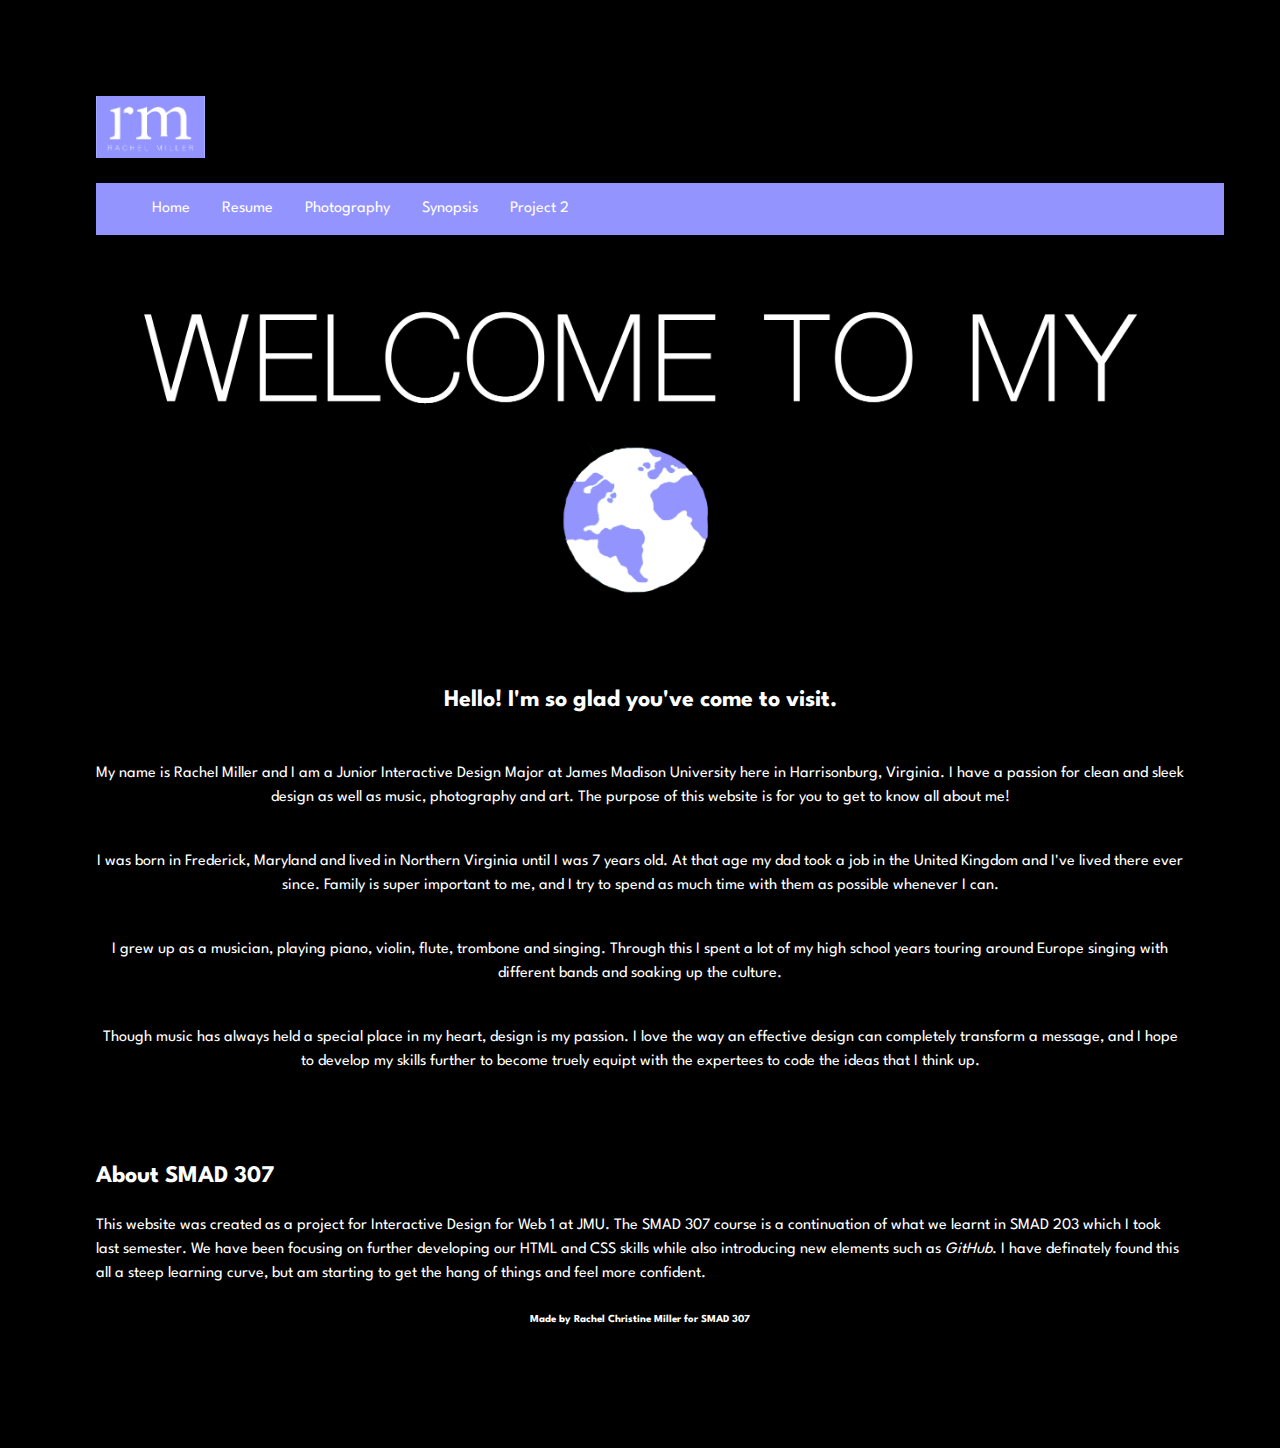
<file: index.html>
<!DOCTYPE html>
<html lang="en">
<head>
	<title>Rachel Christine Miller</title>
    <meta charset="utf-8">
     <link rel="stylesheet" href="style/style.css">
</head>
<body>
    <header>
        <img src="images/logo.jpg" alt="personal logo" style="max-width:10%; height: auto;">

    <nav>
        <ul class="navigation">
            <li><a href="index.html">Home</a></li>
        <li><a href="miller-resume.html">Resume</a></li>
            <li><a href="photography.html">Photography</a></li>
            <li><a href="synopsis.html">Synopsis</a></li>
            <li><a href="project-2/index.html">Project 2</a></li>
        </ul>
        </nav>
    </header>
    <main>
        <img src="../images/my_world.png" alt="welcome to my world" style="max-width: 100%; height: auto;">

        <h2 style="text-align: center;"> Hello! I'm so glad you've come to visit.</h2><br><p style="text-align: center;">My name is Rachel Miller and I am a Junior Interactive Design Major at James Madison University here in Harrisonburg, Virginia. I have a passion for clean and sleek design as well as music, photography and art. The purpose of this website is for you to get to know all about me!</p><br>
        <p style="text-align: center;">I was born in Frederick, Maryland and lived in Northern Virginia until I was 7 years old. At that age my dad took a job in the United Kingdom and I've lived there ever since. Family is super important to me, and I try to spend as much time with them as possible whenever I can.</p> <br><p style="text-align: center;">I grew up as a musician, playing piano, violin, flute, trombone and singing. Through this I spent a lot of my high school years touring around Europe singing with different bands and soaking up the culture.</p><br><p style="text-align: center;"> Though music has always held a special place in my heart, design is my passion. I love the way an effective design can completely transform a message, and I hope to develop my skills further to become truely equipt with the expertees to code the ideas that I think up. </p><br><br>

        <h2 style="text-align: left">About SMAD 307</h2>
        <p style="text-align: left">This website was created as a project for Interactive Design for Web 1 at JMU. The SMAD 307 course is a continuation of what we learnt in SMAD 203 which I took last semester. We have been focusing on further developing our HTML and CSS skills while also introducing new elements such as <em>GitHub</em>. I have definately found this all a steep learning curve, but am starting to get the hang of things and feel more confident.</p>

    </main>
    <footer style="text-align: center;">
        <h6>Made by Rachel Christine Miller for SMAD 307</h6></footer>
</body>
</html>
</file>
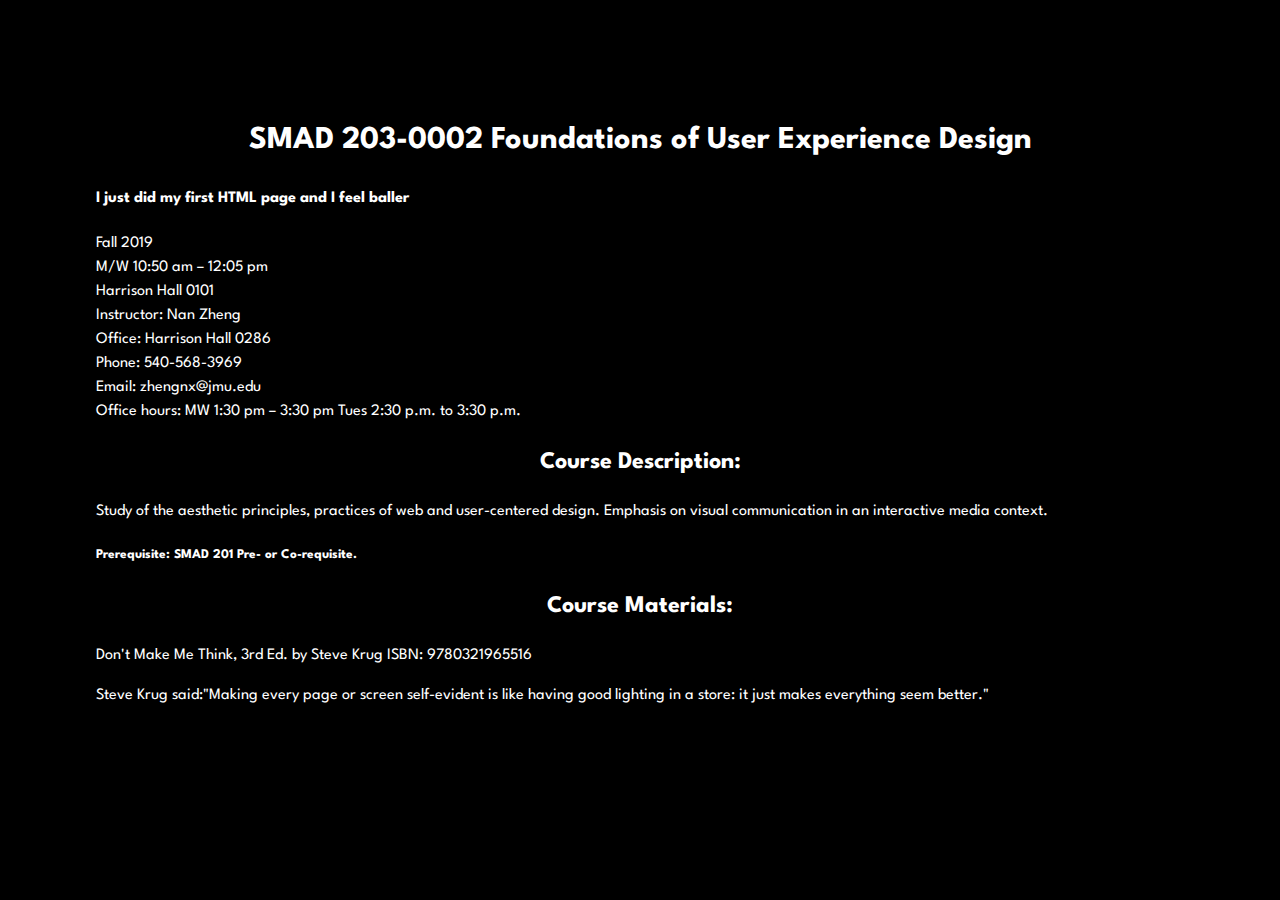
<file: first_website.html>
<!DOCTYPE html>
<html>
<head>
<title>Rachel's First Website</title>
    <link rel="stylesheet" href="style/style.css">
</head>
<body>
<h1>SMAD 203-0002 Foundations of User Experience Design</h1>
<p><h4>I just did my first HTML page and I feel baller</h4></p> 
Fall 2019<br>
M/W 10:50 am – 12:05 pm<br>
Harrison Hall 0101<br>

Instructor: Nan Zheng <br>
Office: Harrison Hall 0286 <br>
Phone: 540-568-3969<br>
Email: zhengnx@jmu.edu<br>
Office hours: MW 1:30 pm – 3:30 pm Tues 2:30 p.m. to 3:30 p.m.<br>


<h2>Course Description:</h2>
<p>Study of the aesthetic principles, practices of web and user-centered design. Emphasis on visual communication in an interactive media context.</p>

<h5>Prerequisite: SMAD 201 Pre- or Co-requisite.</h5>

<h2>Course Materials:</h2>
<p>Don't Make Me Think, 3rd Ed. by Steve Krug ISBN: 9780321965516</p>
<p>Steve Krug said:"Making every page or screen self-evident is like having good lighting in a store: it just makes everything seem better."</p>
</body>
</html>
</file>
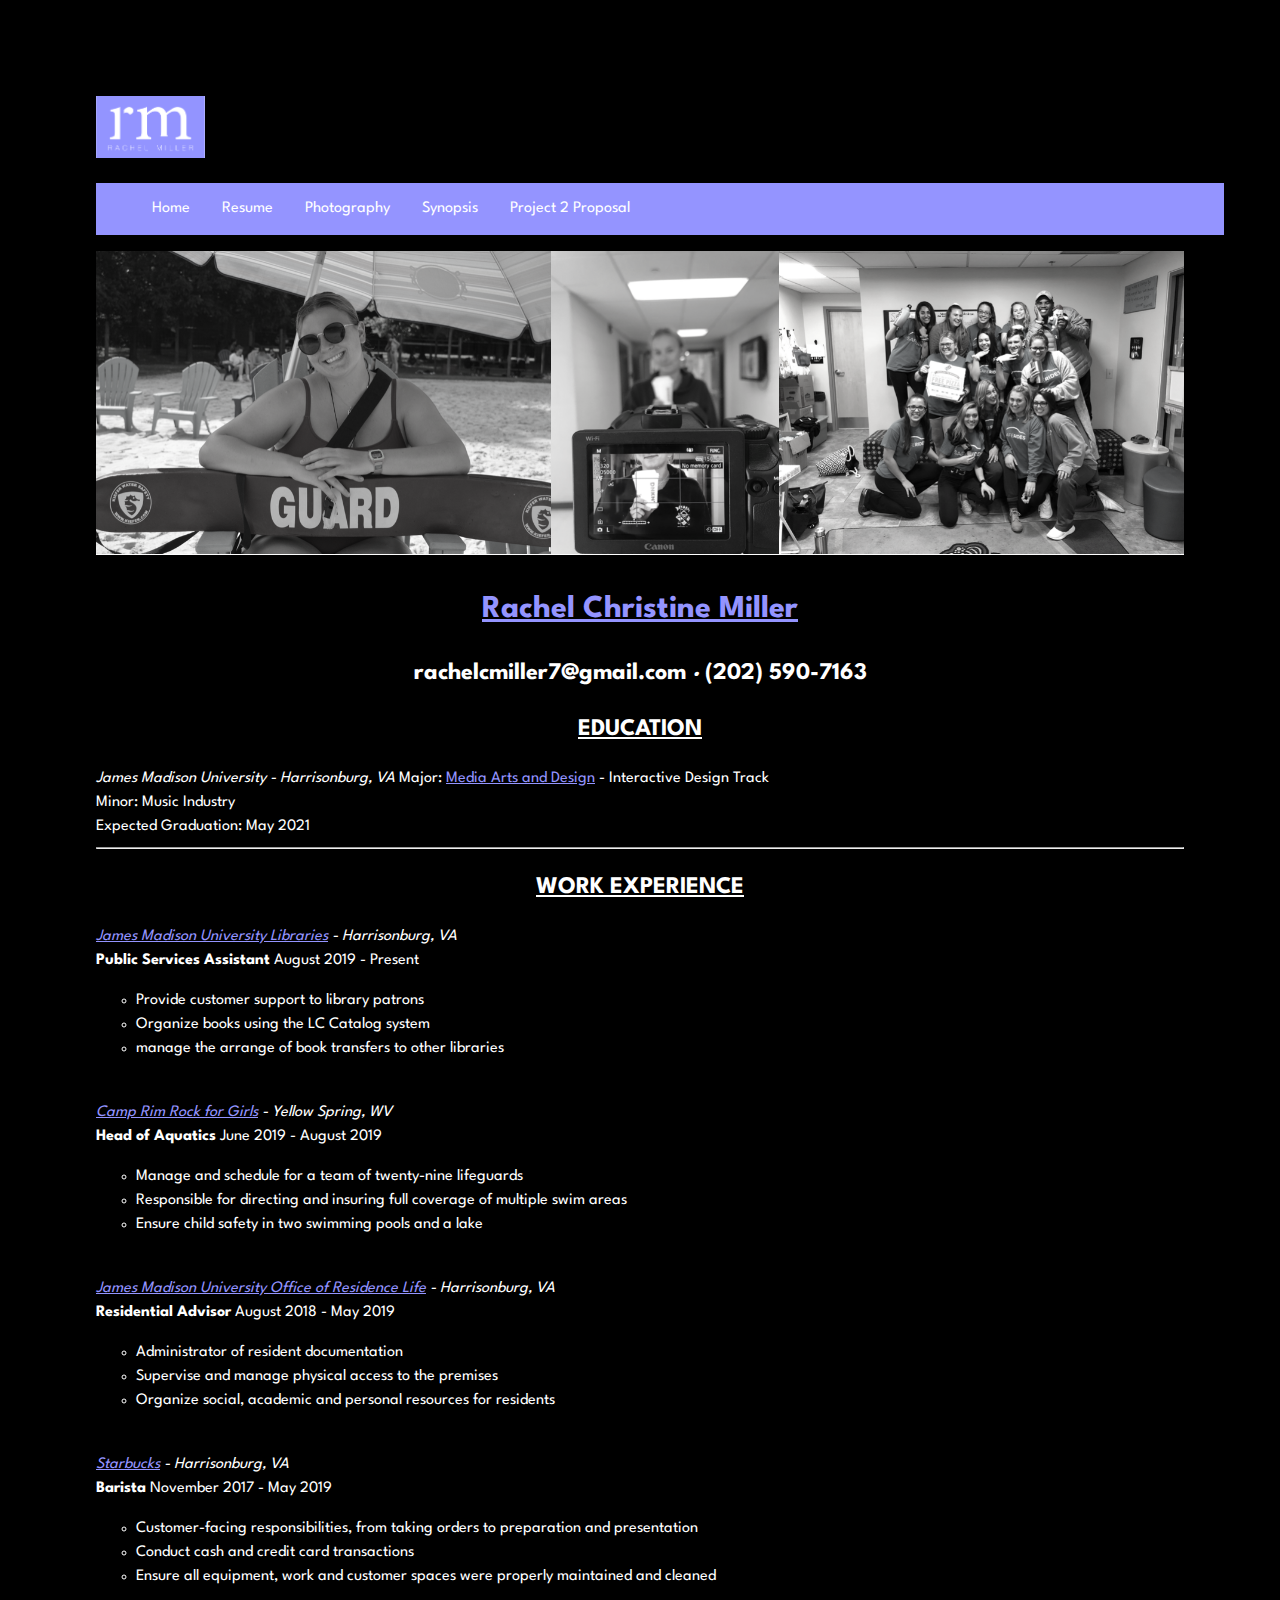
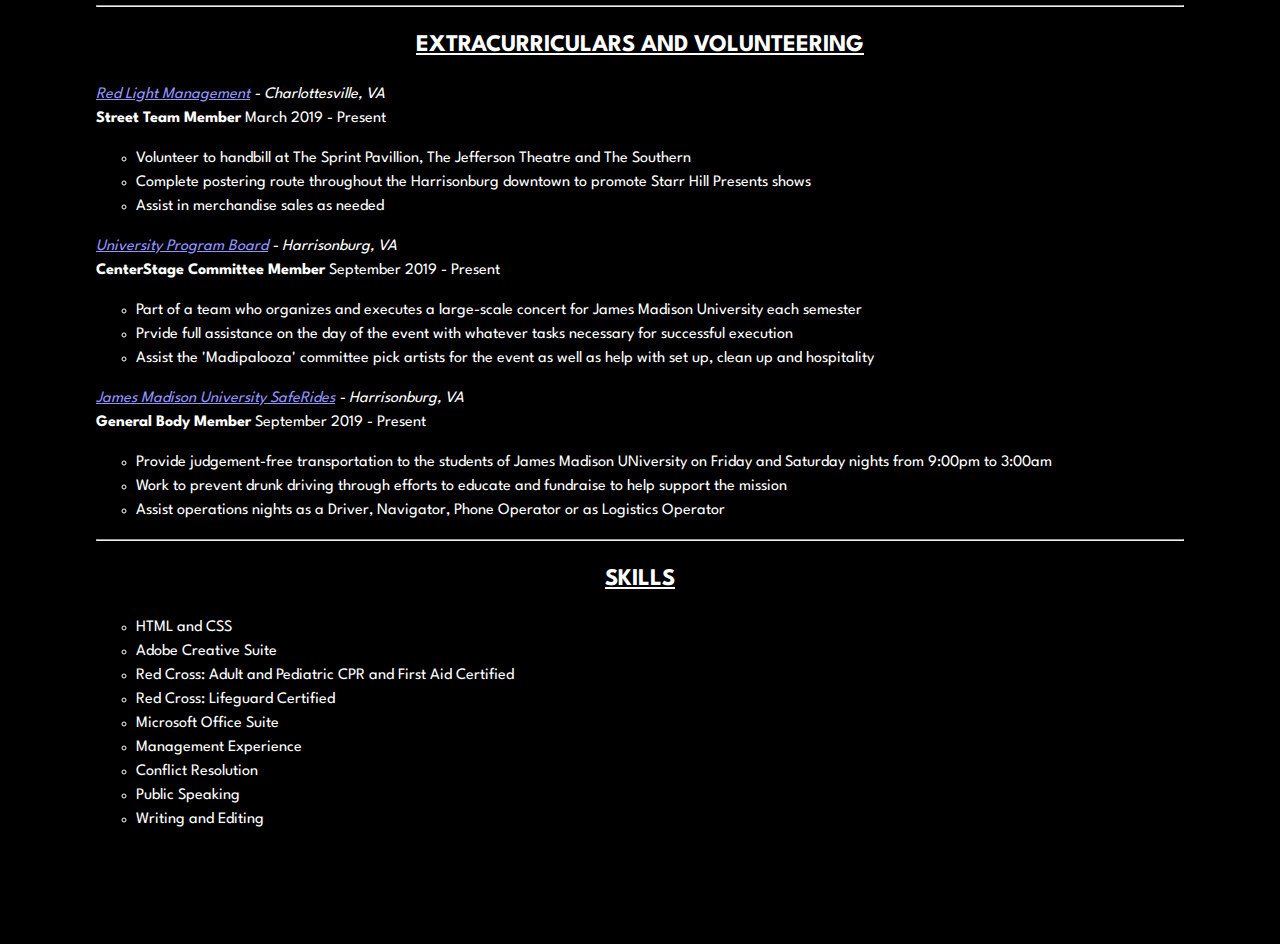
<file: miller-resume.html>
<!DOCTYPE html>
<html lang="en">

<head>
      <title> Rachel Christine Miller </title>
	<meta charset="utf-8">
    </head>
        <header> <img src="images/logo.jpg" alt="personal logo" style="max-width:10%; height: auto;">
      <nav>
         <ul class="navigation">
            <li><a href="index.html">Home</a></li>
        <li><a href="miller-resume.html">Resume</a></li>
            <li><a href="photography.html">Photography</a></li>
              <li><a href="synopsis.html">Synopsis</a></li>
             <li><a href="project2.html">Project 2 Proposal</a></li>
        </ul></nav></header>

    <link rel="stylesheet" href="style/style.css">
	<img src="images/resume.jpg" alt="what I've been up to" style="max-width: 100%; height: auto;-webkit-filter: grayscale(98%);">
    <h1><a href="https://rachelmillerdesign.wordpress.com" target="_blank">Rachel Christine Miller</a></h1>
    <h2>rachelcmiller7@gmail.com <em>·</em> (202) 590-7163</h2>

    <section id="education">
	<h2> <u>EDUCATION</u></h2>
	<em> James Madison University - Harrisonburg, VA</em> 
	Major: <a href="https://www.jmu.edu/smad/" target="_blank">Media Arts and Design</a> - Interactive Design Track <br> Minor: Music Industry <br> Expected Graduation: May 2021
    </section>
	<hr>
<section id="work-experience">
<h2> <u>WORK EXPERIENCE</u></h2>
    <em> <a href="https://www.lib.jmu.edu/" target="_blank">James Madison University Libraries</a> - Harrisonburg, VA</em> <br>
<b>Public Services Assistant</b> August 2019 - Present
	<ul>
		<li>Provide customer support to library patrons</li>
		<li> Organize books using the LC Catalog system</li>
		<li> manage the arrange of book transfers to other libraries</li>
	</ul>
	<br>
    <em> <a href="https://camprimrock.com/?gclid=EAIaIQobChMIt8jJnaeE6AIVGKSzCh06tAysEAAYASAAEgL9SfD_BwE" target="_blank">Camp Rim Rock for Girls</a> - Yellow Spring, WV</em> <br>
<b>Head of Aquatics</b> June 2019 - August 2019
	<ul>
		<li>Manage and schedule for a team of twenty-nine lifeguards</li>
		<li>Responsible for directing and insuring full coverage of multiple swim areas</li>
		<li>Ensure child safety in two swimming pools and a lake</li>
	</ul>
	<br>
    <em> <a href="https://www.jmu.edu/orl/" target="_blank">James Madison University Office of Residence Life</a> - Harrisonburg, VA</em> <br>
<b>Residential Advisor</b> August 2018 - May 2019
	<ul>
		<li>Administrator of resident documentation</li>
		<li>Supervise and manage physical access to the premises</li>
		<li>Organize social, academic and personal resources for residents</li>
	</ul>
<br>
    <em> <a href="https://www.starbucks.com/menu?&utm_term=starbucks+coffee&gclid=EAIaIQobChMIsOSPw6eE6AIVkInICh393gtwEAAYASAAEgK4V_D_BwE&utm_campaign=BR+-+Brand+-+Starbucks+Coffee+-+Desktop+-+Exact&utm_medium=cpc&utm_source=google" target="_blank">Starbucks</a> - Harrisonburg, VA</em> <br>
<b>Barista</b> November 2017 - May 2019
	<ul>
		<li>Customer-facing responsibilities, from taking orders to preparation and presentation</li>
		<li>Conduct cash and credit card transactions</li>
		<li>Ensure all equipment, work and customer spaces were properly maintained and cleaned</li>
	</ul>
    </section>
	<hr>
    <section id="extracurriculars">
	<h2> <u>EXTRACURRICULARS AND VOLUNTEERING</u></h2>
        <em> <a href="https://www.redlightmanagement.com/" target="_blank">Red Light Management</a> - Charlottesville, VA</em> <br>
<b>Street Team Member</b> March 2019 - Present
	<ul>
		<li>Volunteer to handbill at The Sprint Pavillion, The Jefferson Theatre and The Southern</li>
		<li>Complete postering route throughout the Harrisonburg downtown to promote Starr Hill Presents shows</li>
		<li>Assist in merchandise sales as needed</li>
	</ul>
        <em> <a href="http://info.jmu.edu/upb/" target="_blank">University Program Board</a> - Harrisonburg, VA</em> <br>
<b>CenterStage Committee Member</b> September 2019 - Present
	<ul>
		<li>Part of a team who organizes and executes a large-scale concert for James Madison University each semester</li>
		<li>Prvide full assistance on the day of the event with whatever tasks necessary for successful execution</li>
		<li>Assist the 'Madipalooza' committee pick artists for the event as well as help with set up, clean up and hospitality</li>
	</ul>
        <em> <a href="https://www.jmu.edu/transportation/saferides.shtml" target="_blank">James Madison University SafeRides</a> - Harrisonburg, VA</em> <br>
<b>General Body Member</b> September 2019 - Present
	<ul>
		<li>Provide judgement-free transportation to the students of James Madison UNiversity on Friday and Saturday nights from 9:00pm to 3:00am</li>
		<li>Work to prevent drunk driving through efforts to educate and fundraise to help support the mission</li>
		<li>Assist operations nights as a Driver, Navigator, Phone Operator or as Logistics Operator</li>
	</ul>
    </section>
    <hr>
    <section id="skills">
	<h2> <u>SKILLS</u></h2>
	<ul>
		<li>HTML and CSS</li>
		<li>Adobe Creative Suite</li>
		<li>Red Cross: Adult and Pediatric CPR and First Aid Certified</li>
		<li>Red Cross: Lifeguard Certified</li>
		<li>Microsoft Office Suite</li>
		<li>Management Experience</li>
		<li>Conflict Resolution</li>
		<li>Public Speaking</li>
		<li>Writing and Editing</li>
	</ul>
    </section>
</body>

</html>
</file>
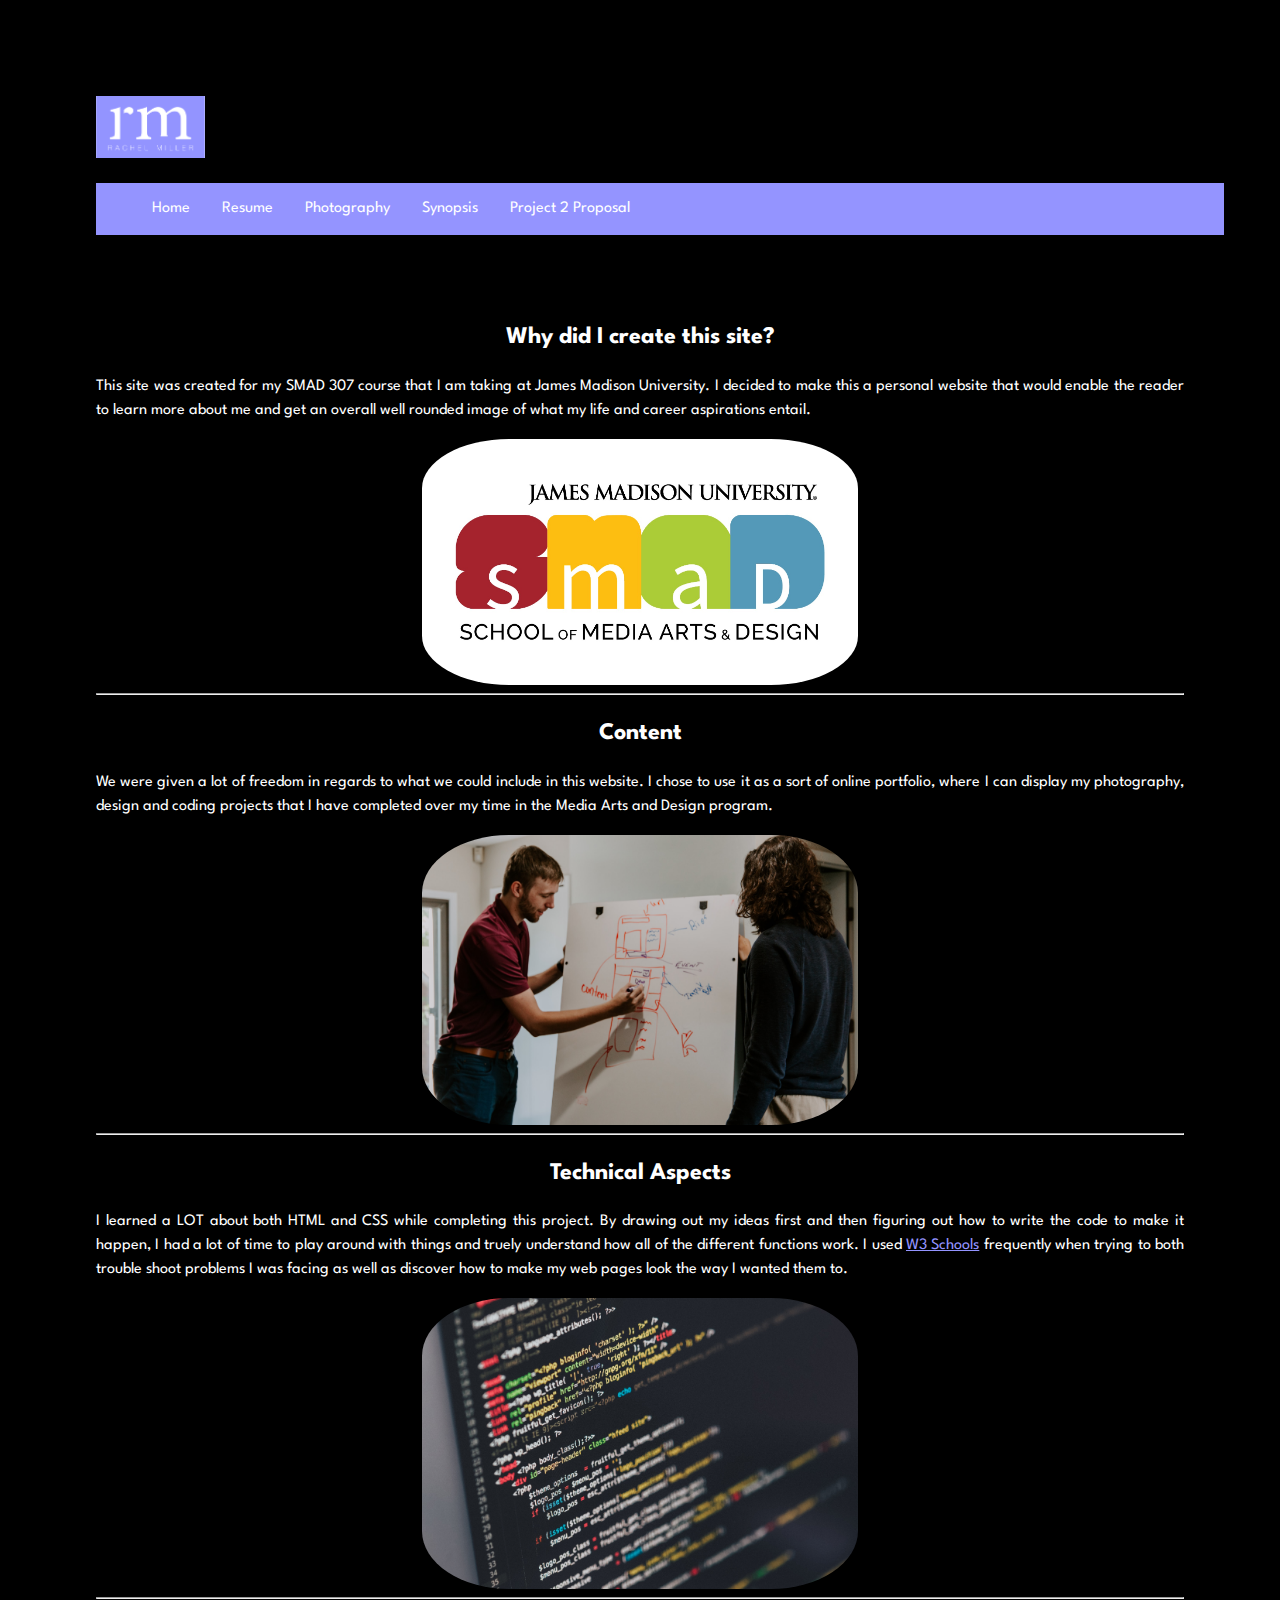
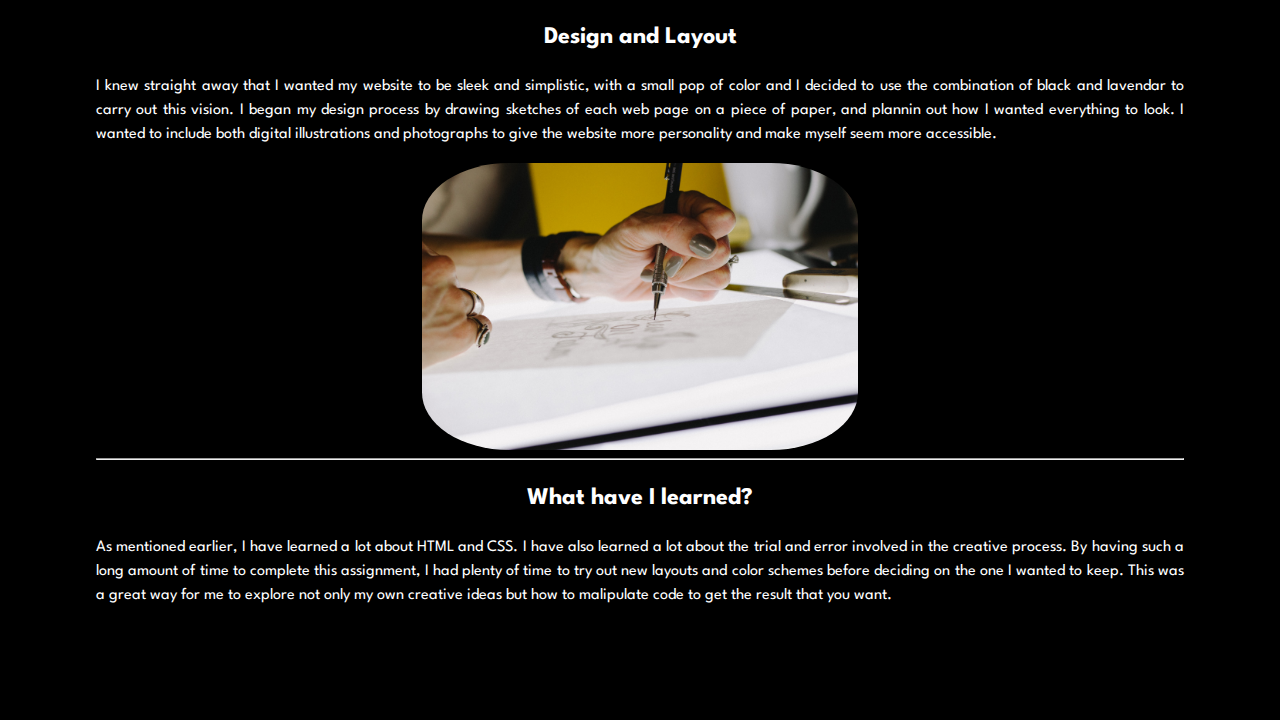
<file: synopsis.html>
<!DOCTYPE html>
<html lang="en">
<head>
	<title>Rachel Christine Miller</title>
    <meta charset="utf-8">
     <link rel="stylesheet" href="style/style.css">
</head>
 <body>
    <header> <img src="images/logo.jpg" alt="personal logo" style="max-width:10%; height: auto;">
    <nav>
        <ul class="navigation">
            <li><a href="index.html">Home</a></li>
        <li><a href="miller-resume.html">Resume</a></li>
            <li><a href="photography.html">Photography</a></li>
             <li><a href="synopsis.html">Synopsis</a></li>
              <li><a href="project2.html">Project 2 Proposal</a></li>
        </ul></nav></header>
     <br><br>
     <h2>Why did I create this site?</h2>
     <p>This site was created for my SMAD 307 course that I am taking at James Madison University. I decided to make this a personal website that would enable the reader to learn more about me and get an overall well rounded image of what my life and career aspirations entail.</p><img src="images/smad.jpg" alt="JMU SMAD logo" style="width:40%; display:block; margin-left:auto; margin-right: auto; border-radius: 20%;"><hr>
     <h2>Content</h2>
     <p>We were given a lot of freedom in regards to what we could include in this website. I chose to use it as a sort of online portfolio, where I can display my photography, design and coding projects that I have completed over my time in the Media Arts and Design program.</p><img src="images/planning.jpg" alt="image of the planning process" style="width:40%; display:block; margin-left:auto; margin-right: auto; border-radius: 20%;"><hr>
     <h2>Technical Aspects</h2>
     <p>I learned a LOT about both HTML and CSS while completing this project. By drawing out my ideas first and then figuring out how to write the code to make it happen, I had a lot of time to play around with things and truely understand how all of the different functions work. I used <a href="https://www.w3schools.com/" target="_blank">W3 Schools</a> frequently when trying to both trouble shoot problems I was facing as well as discover how to make my web pages look the way I wanted them to.</p><img src="images/coding.jpg" alt="coding" style="width:40%; display:block; margin-left:auto; margin-right: auto; border-radius: 20%;"><hr>
     <h2>Design and Layout</h2>
     <p>I knew straight away that I wanted my website to be sleek and simplistic, with a small pop of color and I decided to use the combination of black and lavendar to carry out this vision. I began my design process by drawing sketches of each web page on a piece of paper, and plannin out how I wanted everything to look. I wanted to include both digital illustrations and photographs to give the website more personality and make myself seem more accessible.</p><img src="images/design.jpg" alt="design process" style="width:40%; display:block; margin-left:auto; margin-right: auto; border-radius: 20%;"><hr>
     <h2>What have I learned?</h2>
     <p>As mentioned earlier, I have learned a lot about HTML and CSS. I have also learned a lot about the trial and error involved in the creative process. By having such a long amount of time to complete this assignment, I had plenty of time to try out new layouts and color schemes before deciding on the one I wanted to keep. This was a great way for me to explore not only my own creative ideas but how to malipulate code to get the result that you want.</p>
</file>
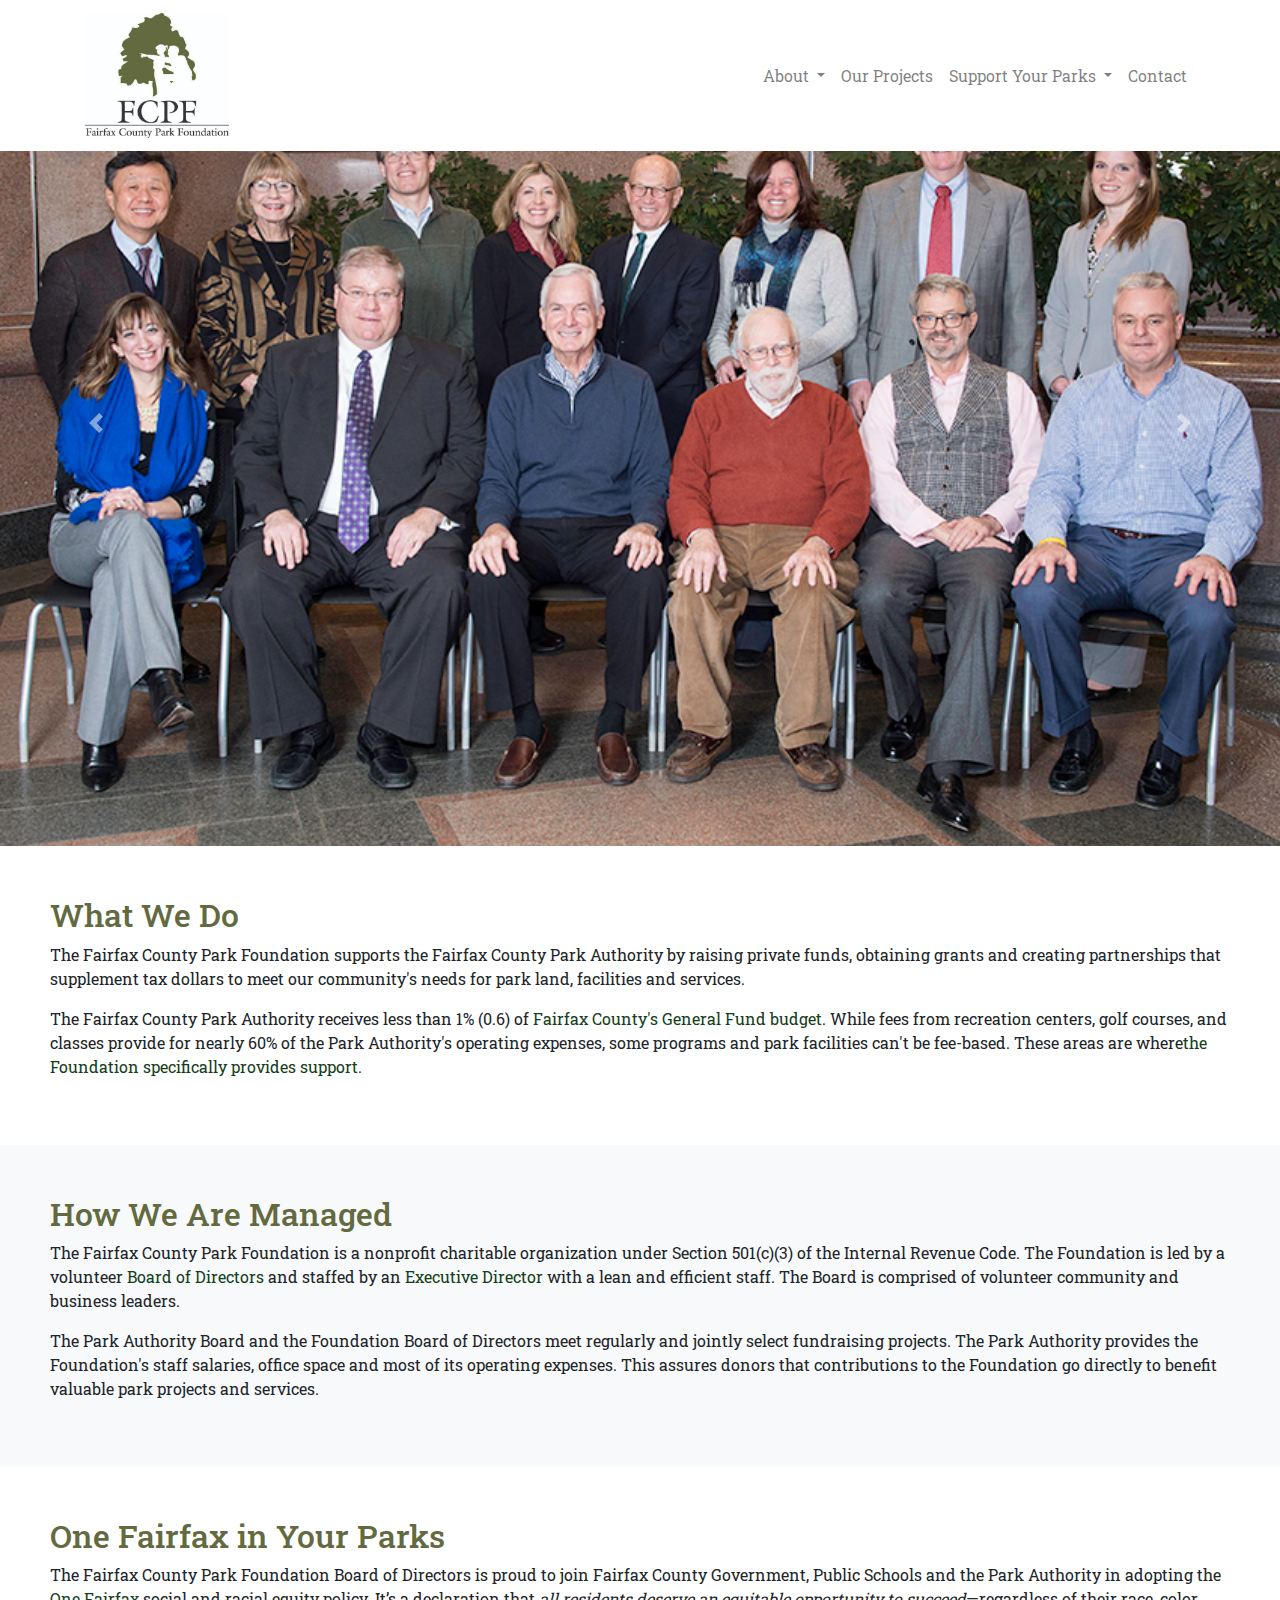
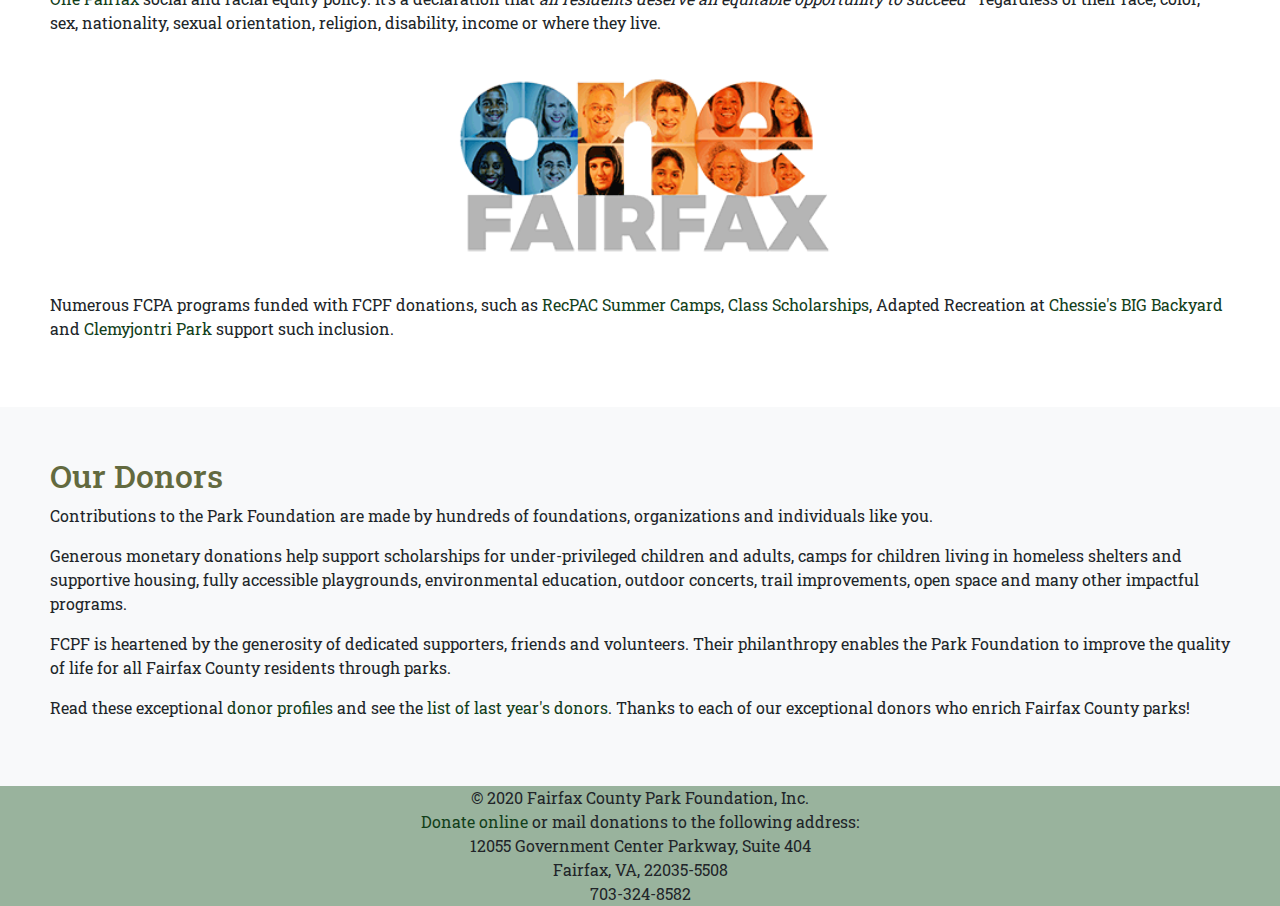
<file: project-2/about.html>
<!doctype html>
<html lang="en">
  <head>
    <meta charset="UTF-8">
    <meta name="Fairfax County Park Foundation" content="Remodel for Fairfax County Park Foundation">
      <meta name="FCPF" content="Rachel Miller">
    <meta name="viewport" content="width=device-width, initial-scale=1.0">
    <title>FCPF - About</title>
    <!-- Bootstrap v4.4.1 -->
    <link href="css/bootstrap.min.css" rel="stylesheet" type="text/css" media="screen">
    <link href="css/custom.css" rel="stylesheet" type="text/css" media="screen">
           <link href="https://fonts.googleapis.com/css?family=Roboto+Slab&display=swap" rel="stylesheet">

  </head>

  <body id="page-top">

    <!-- Navigation -->
       <nav class="navbar navbar-expand-lg navbar-light bg-white fixed-top" id="mainNav">
      <div class="container">
          <a class="navbar-brand js-scroll-trigger" href="index.html"><img src="images/logo.jpg" alt="FCPF Logo" height="125"></a>
        <button class="navbar-toggler" type="button" data-toggle="collapse" data-target="#navbarResponsive" aria-controls="navbarResponsive" aria-expanded="false" aria-label="Toggle navigation">
          <span class="navbar-toggler-icon"></span>
        </button>
        <div class="collapse navbar-collapse" id="navbarResponsive">
          <ul class="navbar-nav ml-auto">
        <li class="nav-item dropdown">
        <a class="nav-link dropdown-toggle" href="#" id="navbarDropdown" role="button" data-toggle="dropdown" aria-haspopup="true" aria-expanded="false">
        About
        </a>
        <div class="dropdown-menu" aria-labelledby="navbarDropdown">
                     <a class="dropdown-item" href="about.html">About</a>
         <div class="dropdown-divider"></div>
          <a class="dropdown-item" href="https://fairfaxparkfoundation.org/about-fcpf/board-and-staff/" target="_blank">Board and Staff</a>
          <a class="dropdown-item" href="https://fairfaxparkfoundation.org/about-fcpf/annual-report-and-finances/" target="_blank">Annual Report and Finances</a>
          <a class="dropdown-item" href="https://fairfaxparkfoundation.org/about-fcpf/donors/" target="_blank">Donors</a>
             <a class="dropdown-item" href="https://fairfaxparkfoundation.org/about-fcpf/donor-profiles/" target="_blank">Donor Profiles</a>
             <a class="dropdown-item" href="https://fairfaxparkfoundation.org/about-fcpf/fundraising-tools/" target="_blank">Fundraising Tools</a>
             <a class="dropdown-item" href="https://fairfaxparkfoundation.org/about-fcpf/awards-and-certifications/" target="_blank">Awards and Certificates</a>
        </div>
            <li class="nav-item">
              <a class="nav-link js-scroll-trigger" href="projects.html">Our Projects</a>
            </li>
        <li class="nav-item dropdown">
        <a class="nav-link dropdown-toggle" href="#" id="navbarDropdown2" role="button" data-toggle="dropdown" aria-haspopup="true" aria-expanded="false">
         Support Your Parks
        </a>
        <div class="dropdown-menu" aria-labelledby="navbarDropdown">
                   <a class="dropdown-item" href="support.html">Support Your Parks</a>
             <div class="dropdown-divider"></div>
          <a class="dropdown-item" href="https://fairfaxparkfoundation.org/donate-2/" target="_blank">Donate Now!</a>
          <a class="dropdown-item" href="https://fairfaxparkfoundation.org/support-your-parks/donate-your-car/" target="_blank">Give a Car</a>
          <a class="dropdown-item" href="https://fairfaxparkfoundation.org/support-your-parks/gifts-of-appreciated-stocks-bonds-and-mutual-funds/" target="_blank">Give Stock and Bonds</a>
             <a class="dropdown-item" href="https://fairfaxparkfoundation.org/support-your-parks/ira-distribution-gifts/" target="_blank">IRA Distribution Gifts</a>
             <a class="dropdown-item" href="https://fairfaxparkfoundation.org/support-your-parks/donor-advised-fund-giving/" target="_blank">Donor Advised Funds</a>
             <a class="dropdown-item" href="https://fairfaxparkfoundation.org/support-your-parks/matching-gifts-and-volunteer-hours/" target="_blank">Employer Matching Gifts</a>
                   <a class="dropdown-item" href="https://fairfaxparkfoundation.org/support-your-parks/payroll-deduction-and-monthly-giving/" target="_blank">Give Monthly</a>
          <a class="dropdown-item" href="https://fairfaxparkfoundation.org/support-your-parks/shop-for-the-parks/" target="_blank">Shop Amazon Smile</a>
          <a class="dropdown-item" href="https://fairfaxparkfoundation.org/support-your-parks/planned-and-estate-giving/" target="_blank">Wills and Gift Planning</a>
             <a class="dropdown-item" href="https://fairfaxparkfoundation.org/our-projects/sponsor-benches-and-trees/" target="_blank">Sponsor a Bench</a>
             <a class="dropdown-item" href="https://fairfaxparkfoundation.org/support-your-parks/honor-someone-special-with-a-gift-for-parks/" target="_blank">Tribute and Memorial Cards</a>
               <div class="dropdown-divider"></div>
             <a class="dropdown-item" href="https://fairfaxparkfoundation.org/support-your-parks/get-involved-advocate/" target="_blank">Advocate for Parks</a>
            <a class="dropdown-item" href="https://fairfaxparkfoundation.org/support-your-parks/get-involved-become-a-friend/" target="_blank">Be a Friend or Volunteer</a>
        </div>
             <li class="nav-item">
              <a class="nav-link js-scroll-trigger" href="contact.html">Contact</a>
            </li>
          </ul>
        </div>
      </div>
    </nav>
  <div id="carouselExampleControls" class="carousel slide" data-ride="carousel">
  <div class="carousel-inner">
    <div class="carousel-item active">
      <img class="d-block w-100" src="images/about1.jpg" alt="Our Board of Directors">
    </div>
    <div class="carousel-item">
      <img class="d-block w-100" src="images/about2.jpg" alt="Bench Donation">
    </div>
    <div class="carousel-item">
      <img class="d-block w-100" src="images/about3.jpg" alt="Award Ceremony">
    </div>
       <div class="carousel-item">
      <img class="d-block w-100" src="images/about4.jpg" alt="Award Ceremony">
    </div>
       <div class="carousel-item">
      <img class="d-block w-100" src="images/about5.jpg" alt="New Park Opening">
    </div>
  </div>
  <a class="carousel-control-prev" href="#carouselExampleControls" role="button" data-slide="prev">
    <span class="carousel-control-prev-icon" aria-hidden="true"></span>
    <span class="sr-only">Previous</span>
  </a>
  <a class="carousel-control-next" href="#carouselExampleControls" role="button" data-slide="next">
    <span class="carousel-control-next-icon" aria-hidden="true"></span>
    <span class="sr-only">Next</span>
  </a>
</div>

    <section id="about">
      <h2>What We Do</h2>
        <p>The Fairfax County Park Foundation supports the Fairfax County Park Authority by raising private funds, obtaining grants and creating partnerships that supplement tax dollars to meet our community's needs for park land, facilities and services.</p>
        <p>The Fairfax County Park Authority receives less than 1% (0.6) of <a href="https://www.fairfaxcounty.gov/budget/" target="_blank">Fairfax County's General Fund budget</a>. While fees from recreation centers, golf courses, and classes provide for nearly 60% of the Park Authority's operating expenses, some programs and park facilities can't be fee-based. These areas are where<a href="https://fairfaxparkfoundation.org/our-projects/" target="_blank">the Foundation specifically provides support.</a></p>
    </section>

    <section id="management" class="bg-light">
      <h2>How We Are Managed</h2>
        <p>The Fairfax County Park Foundation is a nonprofit charitable organization under Section 501(c)(3) of the Internal Revenue Code. The Foundation is led by a volunteer<a href="https://fairfaxparkfoundation.org/about-fcpf/board-and-staff/" target="_blank"> Board of Directors </a>and staffed by an <a href="https://fairfaxparkfoundation.org/about-fcpf/board-and-staff/roberta-a-longworth/" target="_blank">Executive Director</a> with a lean and efficient staff. The Board is comprised of volunteer community and business leaders.</p>
        <p>The Park Authority Board and the Foundation Board of Directors meet regularly and jointly select fundraising projects. The Park Authority provides the Foundation's staff salaries, office space and most of its operating expenses. This assures donors that contributions to the Foundation go directly to benefit valuable park projects and services.</p>
    </section>

    <section id="one.fairfax">
		<h2>One Fairfax in Your Parks</h2>
        <p>The Fairfax County Park Foundation Board of Directors is proud to join Fairfax County Government, Public Schools and the Park Authority in adopting the <a href="https://www.fairfaxcounty.gov/topics/one-fairfax" target="_blank">One Fairfax</a> social and racial equity policy. It’s a declaration that <em>all residents deserve an equitable opportunity to succeed</em>—regardless of their race, color, sex, nationality, sexual orientation, religion, disability, income or where they live.</p>
        <img src="images/one-fairfax.gif" alt="One Fairfax Logo" class="center">
        <p>Numerous FCPA programs funded with FCPF donations, such as <a href="https://www.fairfaxcounty.gov/topics/one-fairfax" target="_blank">RecPAC Summer Camps</a>, <a href="https://fairfaxparkfoundation.org/our-projects/fairfax-county-park-authority-class-scholarships/" target="_blank">Class Scholarships</a>, Adapted Recreation at <a href="https://fairfaxparkfoundation.org/our-projects/chessies-big-backyard-at-lee-district-park/" target="_blank">Chessie's BIG Backyard</a> and <a href= "https://fairfaxparkfoundation.org/our-projects/clemyjontri-park/" target="_blank">Clemyjontri Park</a> support such inclusion.</p>
    </section>

<section id="donors" class="bg-light">
      <h2>Our Donors</h2>
    <p>Contributions to the Park Foundation are made by hundreds of foundations, organizations and individuals like you.</p>
    <p>Generous monetary donations help support scholarships for under-privileged children and adults, camps for children living in homeless shelters and supportive housing, fully accessible playgrounds, environmental education, outdoor concerts, trail improvements, open space and many other impactful programs.</p>
    <p>FCPF is heartened by the generosity of dedicated supporters, friends and volunteers. Their philanthropy enables the Park Foundation to improve the quality of life for all Fairfax County residents through parks.</p>
    <p>Read these exceptional <a href="https://fairfaxparkfoundation.org/about-fcpf/donor-profiles/" target="_blank">donor profiles</a> and see the <a href="https://fairfaxparkfoundation.org/about-fcpf/donors/" target="_blank">list of last year's donors</a>. Thanks to each of our exceptional donors who enrich Fairfax County parks!</p>
    </section>

    <!-- Footer -->
   <footer style="text-align: center; background-color:#99B39D;" >
    © 2020 Fairfax County Park Foundation, Inc.<br>
        <a href="support.html">Donate online</a> or mail donations to the following address:<br>
        12055 Government Center Parkway, Suite 404<br> Fairfax, VA, 22035-5508 <br> 703-324-8582
    </footer>

    <!-- jQuery and Bootstrap links - do not delete! -->
    <script src="js/jquery.min.js"></script>
    <script src="js/bootstrap.bundle.min.js"></script>
    <script src="js/jquery.easing.min.js"></script>
    <script src="js/scrolling-nav.js"></script>
    <!-- end of do not delete -->


  </body>

</html>
</file>
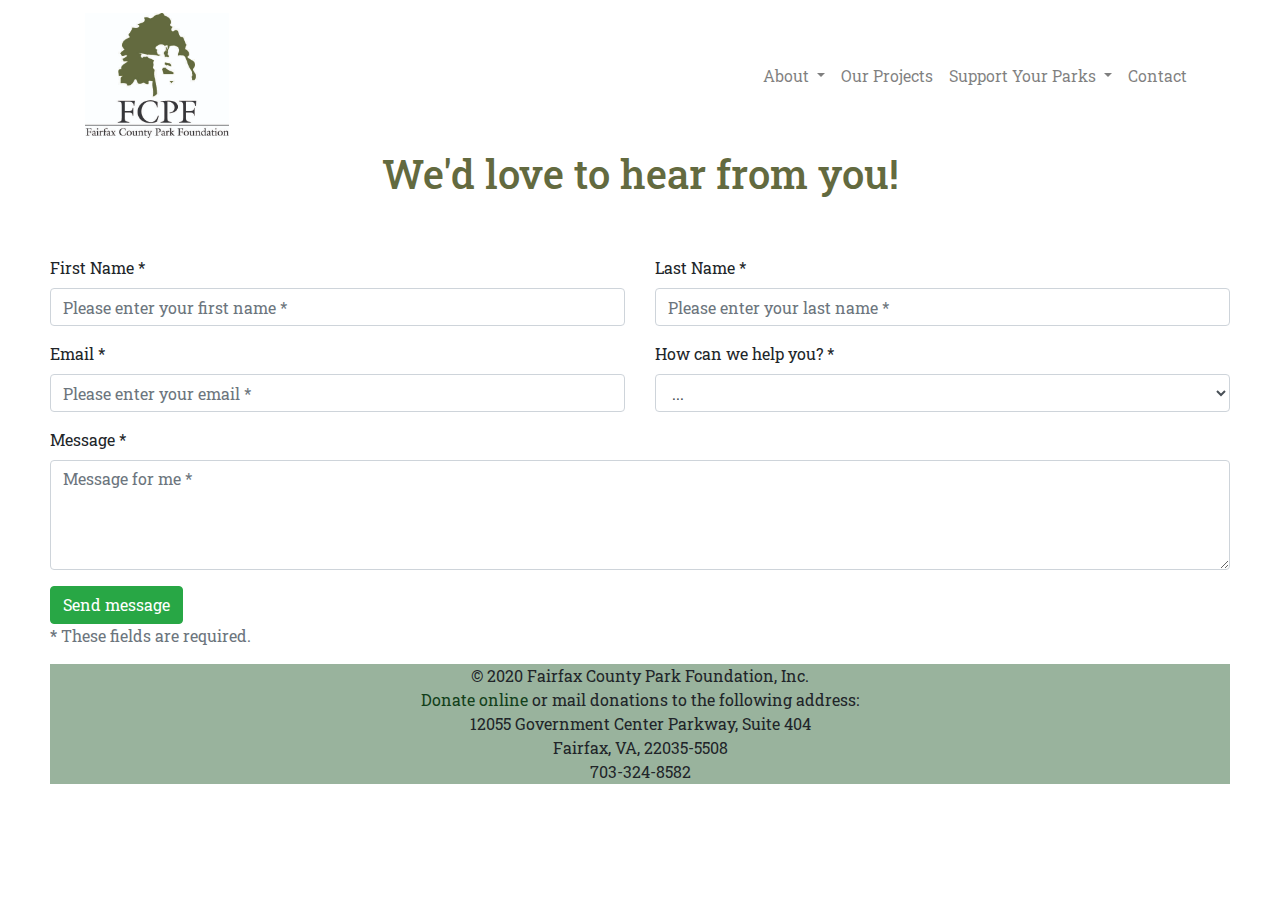
<file: project-2/contact.html>
<!doctype html>
<html lang="en">
  <head>
    <meta charset="UTF-8">
    <meta name="Fairfax County Park Foundation" content="Remodel for Fairfax County Park Foundation">
      <meta name="FCPF" content="Rachel Miller">
    <meta name="viewport" content="width=device-width, initial-scale=1.0">
    <title>FCPF - Contact</title>

    <!-- Bootstrap v4.4.1 -->
    <link href="css/bootstrap.min.css" rel="stylesheet" type="text/css" media="screen">
    <link href="css/custom.css" rel="stylesheet" type="text/css" media="screen">
    <link href="https://fonts.googleapis.com/css?family=Roboto+Slab&display=swap" rel="stylesheet">


  </head>

  <body id="page-top">

    <!-- Navigation -->
        <nav class="navbar navbar-expand-lg navbar-light bg-white fixed-top" id="mainNav">
      <div class="container">
          <a class="navbar-brand js-scroll-trigger" href="index.html"><img src="images/logo.jpg" alt="FCPF Logo" height="125"></a>
        <button class="navbar-toggler" type="button" data-toggle="collapse" data-target="#navbarResponsive" aria-controls="navbarResponsive" aria-expanded="false" aria-label="Toggle navigation">
          <span class="navbar-toggler-icon"></span>
        </button>
        <div class="collapse navbar-collapse" id="navbarResponsive">
          <ul class="navbar-nav ml-auto">
        <li class="nav-item dropdown">
        <a class="nav-link dropdown-toggle" href="#" id="navbarDropdown" role="button" data-toggle="dropdown" aria-haspopup="true" aria-expanded="false">
        About
        </a>
        <div class="dropdown-menu" aria-labelledby="navbarDropdown">
                     <a class="dropdown-item" href="about.html">About</a>
         <div class="dropdown-divider"></div>
          <a class="dropdown-item" href="https://fairfaxparkfoundation.org/about-fcpf/board-and-staff/" target="_blank">Board and Staff</a>
          <a class="dropdown-item" href="https://fairfaxparkfoundation.org/about-fcpf/annual-report-and-finances/" target="_blank">Annual Report and Finances</a>
          <a class="dropdown-item" href="https://fairfaxparkfoundation.org/about-fcpf/donors/" target="_blank">Donors</a>
             <a class="dropdown-item" href="https://fairfaxparkfoundation.org/about-fcpf/donor-profiles/" target="_blank">Donor Profiles</a>
             <a class="dropdown-item" href="https://fairfaxparkfoundation.org/about-fcpf/fundraising-tools/" target="_blank">Fundraising Tools</a>
             <a class="dropdown-item" href="https://fairfaxparkfoundation.org/about-fcpf/awards-and-certifications/" target="_blank">Awards and Certificates</a>
        </div>
            <li class="nav-item">
              <a class="nav-link js-scroll-trigger" href="projects.html">Our Projects</a>
            </li>
        <li class="nav-item dropdown">
        <a class="nav-link dropdown-toggle" href="#" id="navbarDropdown2" role="button" data-toggle="dropdown" aria-haspopup="true" aria-expanded="false">
         Support Your Parks
        </a>
        <div class="dropdown-menu" aria-labelledby="navbarDropdown">
                   <a class="dropdown-item" href="support.html">Support Your Parks</a>
             <div class="dropdown-divider"></div>
          <a class="dropdown-item" href="https://fairfaxparkfoundation.org/donate-2/" target="_blank">Donate Now!</a>
          <a class="dropdown-item" href="https://fairfaxparkfoundation.org/support-your-parks/donate-your-car/" target="_blank">Give a Car</a>
          <a class="dropdown-item" href="https://fairfaxparkfoundation.org/support-your-parks/gifts-of-appreciated-stocks-bonds-and-mutual-funds/" target="_blank">Give Stock and Bonds</a>
             <a class="dropdown-item" href="https://fairfaxparkfoundation.org/support-your-parks/ira-distribution-gifts/" target="_blank">IRA Distribution Gifts</a>
             <a class="dropdown-item" href="https://fairfaxparkfoundation.org/support-your-parks/donor-advised-fund-giving/" target="_blank">Donor Advised Funds</a>
             <a class="dropdown-item" href="https://fairfaxparkfoundation.org/support-your-parks/matching-gifts-and-volunteer-hours/" target="_blank">Employer Matching Gifts</a>
                   <a class="dropdown-item" href="https://fairfaxparkfoundation.org/support-your-parks/payroll-deduction-and-monthly-giving/" target="_blank">Give Monthly</a>
          <a class="dropdown-item" href="https://fairfaxparkfoundation.org/support-your-parks/shop-for-the-parks/" target="_blank">Shop Amazon Smile</a>
          <a class="dropdown-item" href="https://fairfaxparkfoundation.org/support-your-parks/planned-and-estate-giving/" target="_blank">Wills and Gift Planning</a>
             <a class="dropdown-item" href="https://fairfaxparkfoundation.org/our-projects/sponsor-benches-and-trees/" target="_blank">Sponsor a Bench</a>
             <a class="dropdown-item" href="https://fairfaxparkfoundation.org/support-your-parks/honor-someone-special-with-a-gift-for-parks/" target="_blank">Tribute and Memorial Cards</a>
               <div class="dropdown-divider"></div>
             <a class="dropdown-item" href="https://fairfaxparkfoundation.org/support-your-parks/get-involved-advocate/" target="_blank">Advocate for Parks</a>
            <a class="dropdown-item" href="https://fairfaxparkfoundation.org/support-your-parks/get-involved-become-a-friend/" target="_blank">Be a Friend or Volunteer</a>
        </div>
             <li class="nav-item">
              <a class="nav-link js-scroll-trigger" href="contact.html">Contact</a>
            </li>
          </ul>
        </div>
      </div>
    </nav>
<header><h1 style="text-align: center">We'd love to hear from you!</h1></header>

    <section id="form">
<form id="contact-form" method="post" action="contact.php">

    <div class="messages"></div>

    <div class="controls">

        <div class="row">
            <div class="col-md-6">
                <div class="form-group">
                    <label for="form_name">First Name *</label>
                    <input id="form_name" type="text" name="name" class="form-control" placeholder="Please enter your first name *" required="required" data-error="First name is required.">
                    <div class="help-block with-errors"></div>
                </div>
            </div>
            <div class="col-md-6">
                <div class="form-group">
                    <label for="form_lastname">Last Name *</label>
                    <input id="form_lastname" type="text" name="surname" class="form-control" placeholder="Please enter your last name *" required="required" data-error="Lastname is required.">
                    <div class="help-block with-errors"></div>
                </div>
            </div>
        </div>
        <div class="row">
            <div class="col-md-6">
                <div class="form-group">
                    <label for="form_email">Email *</label>
                    <input id="form_email" type="email" name="email" class="form-control" placeholder="Please enter your email *" required="required" data-error="Valid email is required.">
                    <div class="help-block with-errors"></div>
                </div>
            </div>
            <div class="col-md-6">
                <div class="form-group">
                    <label for="form_need">How can we help you? *</label>
                    <select id="form_need" name="need" class="form-control" required="required" data-error="Please specify your need.">
                        <option value="">...</option>
                        <option value="Donate Now!">Donate Now!</option>
                        <option value="Summer Camps">Summer Camps</option>
                        <option value="Sponsor a Bench">Sponsor a Bench</option>
                        <option value="Give a Car">Give a Car</option>
                        <option value="Leave a Legacy">Leave a Legacy</option>
                        <option value="Other">Other</option>
                    </select>
                    <div class="help-block with-errors"></div>
                </div>
            </div>
        </div>
        <div class="row">
            <div class="col-md-12">
                <div class="form-group">
                    <label for="form_message">Message *</label>
                    <textarea id="form_message" name="message" class="form-control" placeholder="Message for me *" rows="4" required="required" data-error="Please, leave us a message."></textarea>
                    <div class="help-block with-errors"></div>
                </div>
            </div>
            <div class="col-md-12">
                <input type="submit" class="btn btn-success btn-send" value="Send message">
            </div>
        </div>
        <div class="row">
            <div class="col-md-12">
                <p class="text-muted">
                    <strong>*</strong> These fields are required.</p>
            </div>
        </div>
    </div>

</form>



    <!-- Footer -->
   <footer style="text-align: center; background-color:#99B39D;" >
    © 2020 Fairfax County Park Foundation, Inc.<br>
        <a href="support.html">Donate online</a> or mail donations to the following address:<br>
        12055 Government Center Parkway, Suite 404<br> Fairfax, VA, 22035-5508 <br> 703-324-8582
    </footer>

    <!-- jQuery and Bootstrap links - do not delete! -->
    <script src="js/jquery.min.js"></script>
    <script src="js/bootstrap.bundle.min.js"></script>
    <script src="js/jquery.easing.min.js"></script>
    <script src="js/scrolling-nav.js"></script>
    <!-- end of do not delete -->


      </section>
        </body>

</html>
</file>
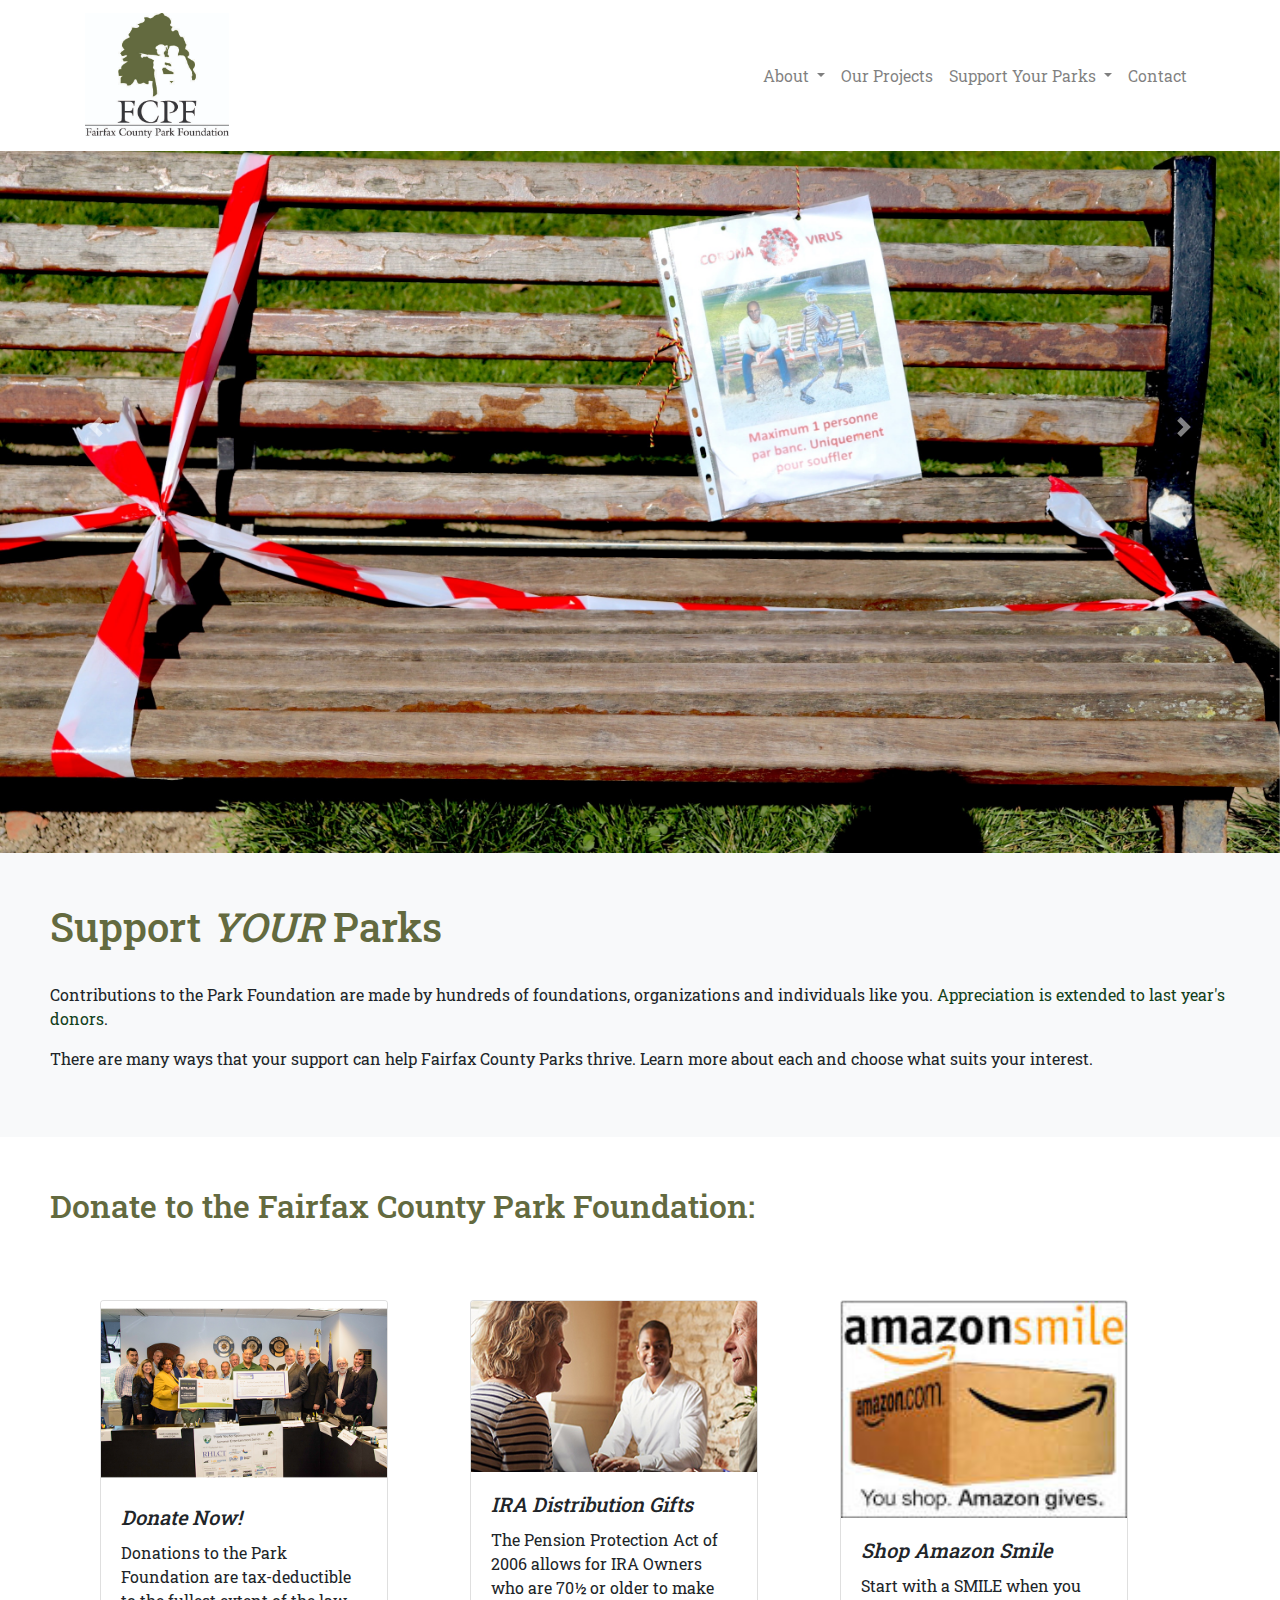
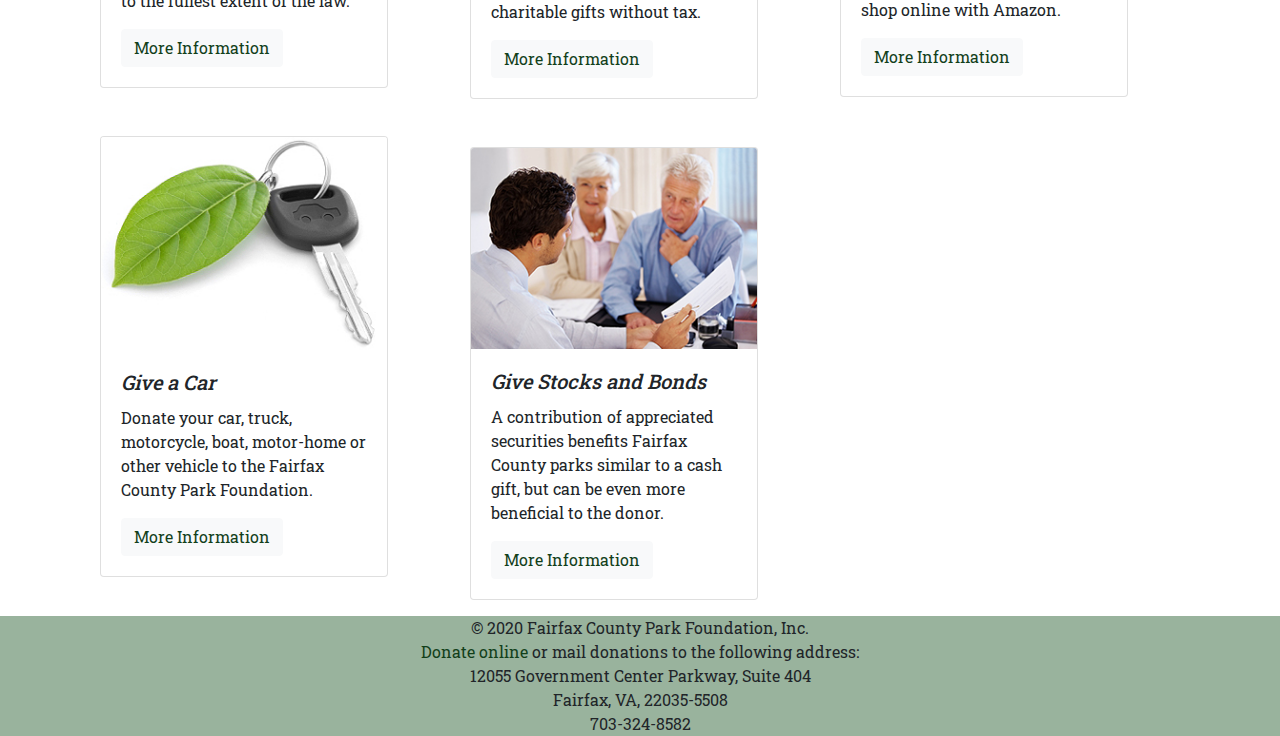
<file: project-2/support.html>
<!doctype html>
<html lang="en">
  <head>
    <meta charset="UTF-8">
    <meta name="Fairfax County Park Foundation" content="Remodel for Fairfax County Park Foundation">
      <meta name="FCPF" content="Rachel Miller">
    <meta name="viewport" content="width=device-width, initial-scale=1.0">
    <title>FCPF - Support Your Parks</title>

    <!-- Bootstrap v4.4.1 -->
    <link href="css/bootstrap.min.css" rel="stylesheet" type="text/css" media="screen">
    <link href="css/custom.css" rel="stylesheet" type="text/css" media="screen">
           <link href="https://fonts.googleapis.com/css?family=Roboto+Slab&display=swap" rel="stylesheet">

  </head>

  <body id="page-top">

    <!-- Navigation -->
       <nav class="navbar navbar-expand-lg navbar-light bg-white fixed-top" id="mainNav">
      <div class="container">
          <a class="navbar-brand js-scroll-trigger" href="index.html"><img src="images/logo.jpg" alt="FCPF Logo" height="125"></a>
        <button class="navbar-toggler" type="button" data-toggle="collapse" data-target="#navbarResponsive" aria-controls="navbarResponsive" aria-expanded="false" aria-label="Toggle navigation">
          <span class="navbar-toggler-icon"></span>
        </button>
        <div class="collapse navbar-collapse" id="navbarResponsive">
          <ul class="navbar-nav ml-auto">
        <li class="nav-item dropdown">
        <a class="nav-link dropdown-toggle" href="#" id="navbarDropdown" role="button" data-toggle="dropdown" aria-haspopup="true" aria-expanded="false">
        About
        </a>
        <div class="dropdown-menu" aria-labelledby="navbarDropdown">
                     <a class="dropdown-item" href="about.html">About</a>
         <div class="dropdown-divider"></div>
          <a class="dropdown-item" href="https://fairfaxparkfoundation.org/about-fcpf/board-and-staff/" target="_blank">Board and Staff</a>
          <a class="dropdown-item" href="https://fairfaxparkfoundation.org/about-fcpf/annual-report-and-finances/" target="_blank">Annual Report and Finances</a>
          <a class="dropdown-item" href="https://fairfaxparkfoundation.org/about-fcpf/donors/" target="_blank">Donors</a>
             <a class="dropdown-item" href="https://fairfaxparkfoundation.org/about-fcpf/donor-profiles/" target="_blank">Donor Profiles</a>
             <a class="dropdown-item" href="https://fairfaxparkfoundation.org/about-fcpf/fundraising-tools/" target="_blank">Fundraising Tools</a>
             <a class="dropdown-item" href="https://fairfaxparkfoundation.org/about-fcpf/awards-and-certifications/" target="_blank">Awards and Certificates</a>
        </div>
            <li class="nav-item">
              <a class="nav-link js-scroll-trigger" href="projects.html">Our Projects</a>
            </li>
        <li class="nav-item dropdown">
        <a class="nav-link dropdown-toggle" href="#" id="navbarDropdown2" role="button" data-toggle="dropdown" aria-haspopup="true" aria-expanded="false">
         Support Your Parks
        </a>
        <div class="dropdown-menu" aria-labelledby="navbarDropdown">
                   <a class="dropdown-item" href="support.html">Support Your Parks</a>
             <div class="dropdown-divider"></div>
          <a class="dropdown-item" href="https://fairfaxparkfoundation.org/donate-2/" target="_blank">Donate Now!</a>
          <a class="dropdown-item" href="https://fairfaxparkfoundation.org/support-your-parks/donate-your-car/" target="_blank">Give a Car</a>
          <a class="dropdown-item" href="https://fairfaxparkfoundation.org/support-your-parks/gifts-of-appreciated-stocks-bonds-and-mutual-funds/" target="_blank">Give Stock and Bonds</a>
             <a class="dropdown-item" href="https://fairfaxparkfoundation.org/support-your-parks/ira-distribution-gifts/" target="_blank">IRA Distribution Gifts</a>
             <a class="dropdown-item" href="https://fairfaxparkfoundation.org/support-your-parks/donor-advised-fund-giving/" target="_blank">Donor Advised Funds</a>
             <a class="dropdown-item" href="https://fairfaxparkfoundation.org/support-your-parks/matching-gifts-and-volunteer-hours/" target="_blank">Employer Matching Gifts</a>
                   <a class="dropdown-item" href="https://fairfaxparkfoundation.org/support-your-parks/payroll-deduction-and-monthly-giving/" target="_blank">Give Monthly</a>
          <a class="dropdown-item" href="https://fairfaxparkfoundation.org/support-your-parks/shop-for-the-parks/" target="_blank">Shop Amazon Smile</a>
          <a class="dropdown-item" href="https://fairfaxparkfoundation.org/support-your-parks/planned-and-estate-giving/" target="_blank">Wills and Gift Planning</a>
             <a class="dropdown-item" href="https://fairfaxparkfoundation.org/our-projects/sponsor-benches-and-trees/" target="_blank">Sponsor a Bench</a>
             <a class="dropdown-item" href="https://fairfaxparkfoundation.org/support-your-parks/honor-someone-special-with-a-gift-for-parks/" target="_blank">Tribute and Memorial Cards</a>
               <div class="dropdown-divider"></div>
             <a class="dropdown-item" href="https://fairfaxparkfoundation.org/support-your-parks/get-involved-advocate/" target="_blank">Advocate for Parks</a>
            <a class="dropdown-item" href="https://fairfaxparkfoundation.org/support-your-parks/get-involved-become-a-friend/" target="_blank">Be a Friend or Volunteer</a>
        </div>
             <li class="nav-item">
              <a class="nav-link js-scroll-trigger" href="contact.html">Contact</a>
            </li>
          </ul>
        </div>
      </div>
    </nav>

  <div id="carouselExampleControls" class="carousel slide" data-ride="carousel">
  <div class="carousel-inner">
    <div class="carousel-item active">
      <img class="d-block w-100" src="images/bench.jpg" alt="Donate a Bench!">
    </div>
    <div class="carousel-item">
      <img class="d-block w-100" src="images/park.jpg" alt="Our Parks">
    </div>
    <div class="carousel-item">
      <img class="d-block w-100" src="images/truck.jpg" alt="Give a Car!">
    </div>
       <div class="carousel-item">
      <img class="d-block w-100" src="images/donation.jpg" alt="Donate Now!">
    </div>
  </div>
  <a class="carousel-control-prev" href="#carouselExampleControls" role="button" data-slide="prev">
    <span class="carousel-control-prev-icon" aria-hidden="true"></span>
    <span class="sr-only">Previous</span>
  </a>
  <a class="carousel-control-next" href="#carouselExampleControls" role="button" data-slide="next">
    <span class="carousel-control-next-icon" aria-hidden="true"></span>
    <span class="sr-only">Next</span>
  </a>
</div>

    <section id="about" class="bg-light">
      <!-- PUT YOUR FIRST SECTION DIVS/COLUMNS HERE -->
      <!-- USE CONTAINER, ROW, COL -->
        <h1>Support <em>YOUR</em> Parks</h1>
        <br>
        <p>Contributions to the Park Foundation are made by hundreds of foundations, organizations and individuals like you. <a href="https://fairfaxparkfoundation.org/about-fcpf/donors/">Appreciation is extended to last year's donors</a>.</p>
        <p>There are many ways that your support can help Fairfax County Parks thrive. Learn more about each and choose what suits your interest.</p>
    </section>


                <section>
      <h2>Donate to the Fairfax County Park Foundation:</h2>
                </section>
<section id="Donate" class="gridsection container py-sm-3">
<div class="container">
<div class="row">
<div class="col-sm">
<div class="card" style="width: 18rem;">
  <img class="card-img-top" src="images/donate.now.jpg" alt="Donate Now!">
  <div class="card-body">
      <h5 class="card-title"><em>Donate Now!</em></h5>
    <p class="card-text">Donations to the Park Foundation are tax-deductible to the fullest extent of the law.</p>
    <a href="https://fairfaxparkfoundation.org/donate-2/" target="_blank" class="btn btn-light">More Information</a>
  </div>
</div>
    <br><br>
<div class="card" style="width: 18rem;">
  <img class="card-img-top" src="images/give.a.car.jpg" alt="Give a Car">
  <div class="card-body">
      <h5 class="card-title"><em>Give a Car</em></h5>
    <p class="card-text">Donate your car, truck, motorcycle, boat, motor-home or other vehicle to the Fairfax County Park Foundation.</p>
    <a href="https://fairfaxparkfoundation.org/support-your-parks/donate-your-car/" target="_blank" class="btn btn-light">More Information</a>
  </div>
</div>
 </div>

<div class="col">
        <div class="card" style="width: 18rem;">
  <img class="card-img-top" src="images/ira.jpg" alt="IRA Distribution Gifts">
  <div class="card-body">
      <h5 class="card-title"><em>IRA Distribution Gifts</em></h5>
    <p class="card-text">The Pension Protection Act of 2006 allows for IRA Owners who are 70½ or older to make charitable gifts without tax.</p>
    <a href="https://fairfaxparkfoundation.org/support-your-parks/ira-distribution-gifts/" target="_blank" class="btn btn-light">More Information</a>
  </div>
</div>
    <br><br>
            <div class="card" style="width: 18rem;">
  <img class="card-img-top" src="images/stocks.jpg" alt="Give Stocks and Bonds">
  <div class="card-body">
      <h5 class="card-title"><em>Give Stocks and Bonds</em></h5>
    <p class="card-text">A contribution of appreciated securities benefits Fairfax County parks similar to a cash gift, but can be even more beneficial to the donor.</p>
    <a href="https://fairfaxparkfoundation.org/support-your-parks/gifts-of-appreciated-stocks-bonds-and-mutual-funds/" target="_blank" class="btn btn-light">More Information</a>
  </div>
</div>
                </div>

                <div class="col">
        <div class="card" style="width: 18rem;">
  <img class="card-img-top" src="images/amazon.smile.png" alt="Amazon Smile">
  <div class="card-body">
      <h5 class="card-title"><em>Shop Amazon Smile</em></h5>
    <p class="card-text">Start with a SMILE when you shop online with Amazon.</p>
    <a href="https://fairfaxparkfoundation.org/support-your-parks/shop-for-the-parks/" target="_blank" class="btn btn-light">More Information</a>
  </div>
</div>
                </div>
            </div>
        </div>
    </section>

    <!-- Footer -->
   <footer style="text-align: center; background-color:#99B39D;" >
    © 2020 Fairfax County Park Foundation, Inc.<br>
        <a href="support.html">Donate online</a> or mail donations to the following address:<br>
        12055 Government Center Parkway, Suite 404<br> Fairfax, VA, 22035-5508 <br> 703-324-8582
    </footer>

    <!-- jQuery and Bootstrap links - do not delete! -->
    <script src="js/jquery.min.js"></script>
    <script src="js/bootstrap.bundle.min.js"></script>
    <script src="js/jquery.easing.min.js"></script>
    <script src="js/scrolling-nav.js"></script>
    <!-- end of do not delete -->


  </body>

</html>
</file>
<file: style/style.css>
@import url('https://fonts.googleapis.com/css?family=Spartan:100,200,300,400,500,600,700,800,900&display=swap');

html {
	margin: 0;
	border:0;
	padding:0;
    background-size:auto;

    }
.navigation {
  list-style-type: none;
  overflow: hidden;
  background-color: #9494FF;
    text-align:justify;
}

nav li {
  float:left;
}

nav li a {
  display: inline-block;
  color: white;
  text-align: center;
  padding: 14px 16px;
  text-decoration: none;
}

nav li a:hover {
  background-color: black;
}
  nav ul {
  position:static;
  top: 0;
  width: 100%;
}

body {
	font: 1.1em;
	line-height: 1.5;
    background-color:black;
	margin: 3em;
	padding:3em;
	text-align: justify;
    color: white;
	}
body{font-family: 'Spartan', sans-serif;}
.container {
  display: flex;
}
.container{justify-content:space-around;}
.container{justify-content:space-between;}

ul{
  list-style-type: circle;
}

p {
	margin-top: 0;
	text-align: justify;
	}
a{color:#9494FF}

h3 {
	font-family: 'Roboto Slab', serif;
	letter-spacing: 1px;
	margin-bottom: 0;
	color: #4FAEF9;
	}
h1{ text-align: center; color: white;}
h2{text-align: center;}
</file>
<file: project-2/css/custom.css>
/*!
 * Start Bootstrap - Scrolling Nav (https://startbootstrap.com/template-overviews/scrolling-nav)
 * Copyright 2013-2017 Start Bootstrap
 * Licensed under MIT (https://github.com/BlackrockDigital/startbootstrap-scrolling-nav/blob/master/LICENSE)
 */

/* KEEP THESE STYLES */
header {
  padding: 0px;
    padding-left:0px;
    padding-right: 0px;
}

@media (min-width: 10px) {
  header {
    padding: 150px 0px;
    padding-bottom:0px;
  }
}

section {
    padding: 50px;}
/* END OF KEEP THESE STYLES */
.center {
  display: block;
  margin-left: auto;
  margin-right: auto;
  width: 35%;
}
body {font-family: 'Roboto Slab', serif;}

/* unvisited link */
a:link {
  color: #12401A;
}
a:visited{
    color: #12401A;
}
/* mouse over link */
a:hover {
  color: #142417;
}
h2{color:#636A3F;}
h1{color:#636A3F}
h4{color:#636A3F}
</file>
